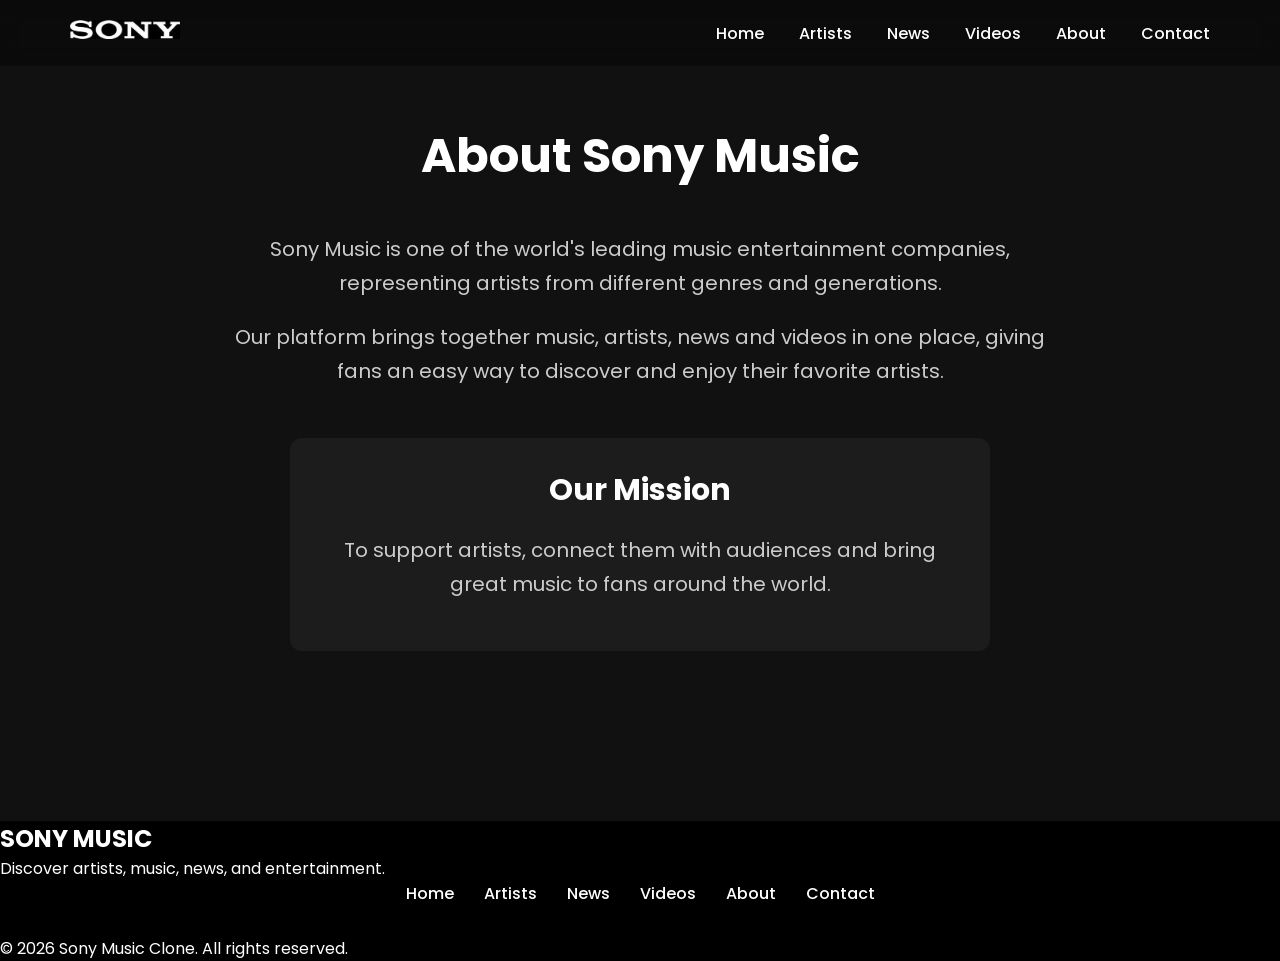
<file: about.html>
<!DOCTYPE html>
<html lang="en">
<head>
    <meta charset="UTF-8">
    <meta name="viewport" content="width=device-width, initial-scale=1.0">
    <title>About - Sony Music Clone</title>

    <link rel="stylesheet" href="css/style.css">
</head>

<body>

    <!-- Navigation -->
   <header>

        <nav class="navbar">

            <div class="logo">
                <a href="index.html">
                    <img src="images/sony-logo.jpg" alt="Sony Music Logo">
                </a>
            </div>

            <ul class="nav-links">

                <li><a href="index.html">Home</a></li>

                <li><a href="artists.html">Artists</a></li>

                <li><a href="news.html">News</a></li>

                <li><a href="videos.html">Videos</a></li>

                <li><a href="about.html">About</a></li>

                <li><a href="contact.html">Contact</a></li>

            </ul>

        </nav>

    </header>


    <!-- About Section -->
    <section class="about-section">

        <h1>About Sony Music</h1>

        <p>
            Sony Music is one of the world's leading music entertainment
            companies, representing artists from different genres and
            generations.
        </p>

        <p>
            Our platform brings together music, artists, news and videos
            in one place, giving fans an easy way to discover and enjoy
            their favorite artists.
        </p>

        <div class="about-box">
            <h2>Our Mission</h2>
            <p>
                To support artists, connect them with audiences and bring
                great music to fans around the world.
            </p>
        </div>

    </section>

    <!-- Footer -->
    <footer>
        <h2>SONY MUSIC</h2>
        <p>Discover artists, music, news, and entertainment.</p>

        <div class="footer-links">
            <a href="index.html">Home</a>
            <a href="artists.html">Artists</a>
            <a href="news.html">News</a>
            <a href="videos.html">Videos</a>
            <a href="about.html">About</a>
            <a href="contact.html">Contact</a>
        </div>

        <p>© 2026 Sony Music Clone. All rights reserved.</p>
    </footer>

</body>
</html>
</file>
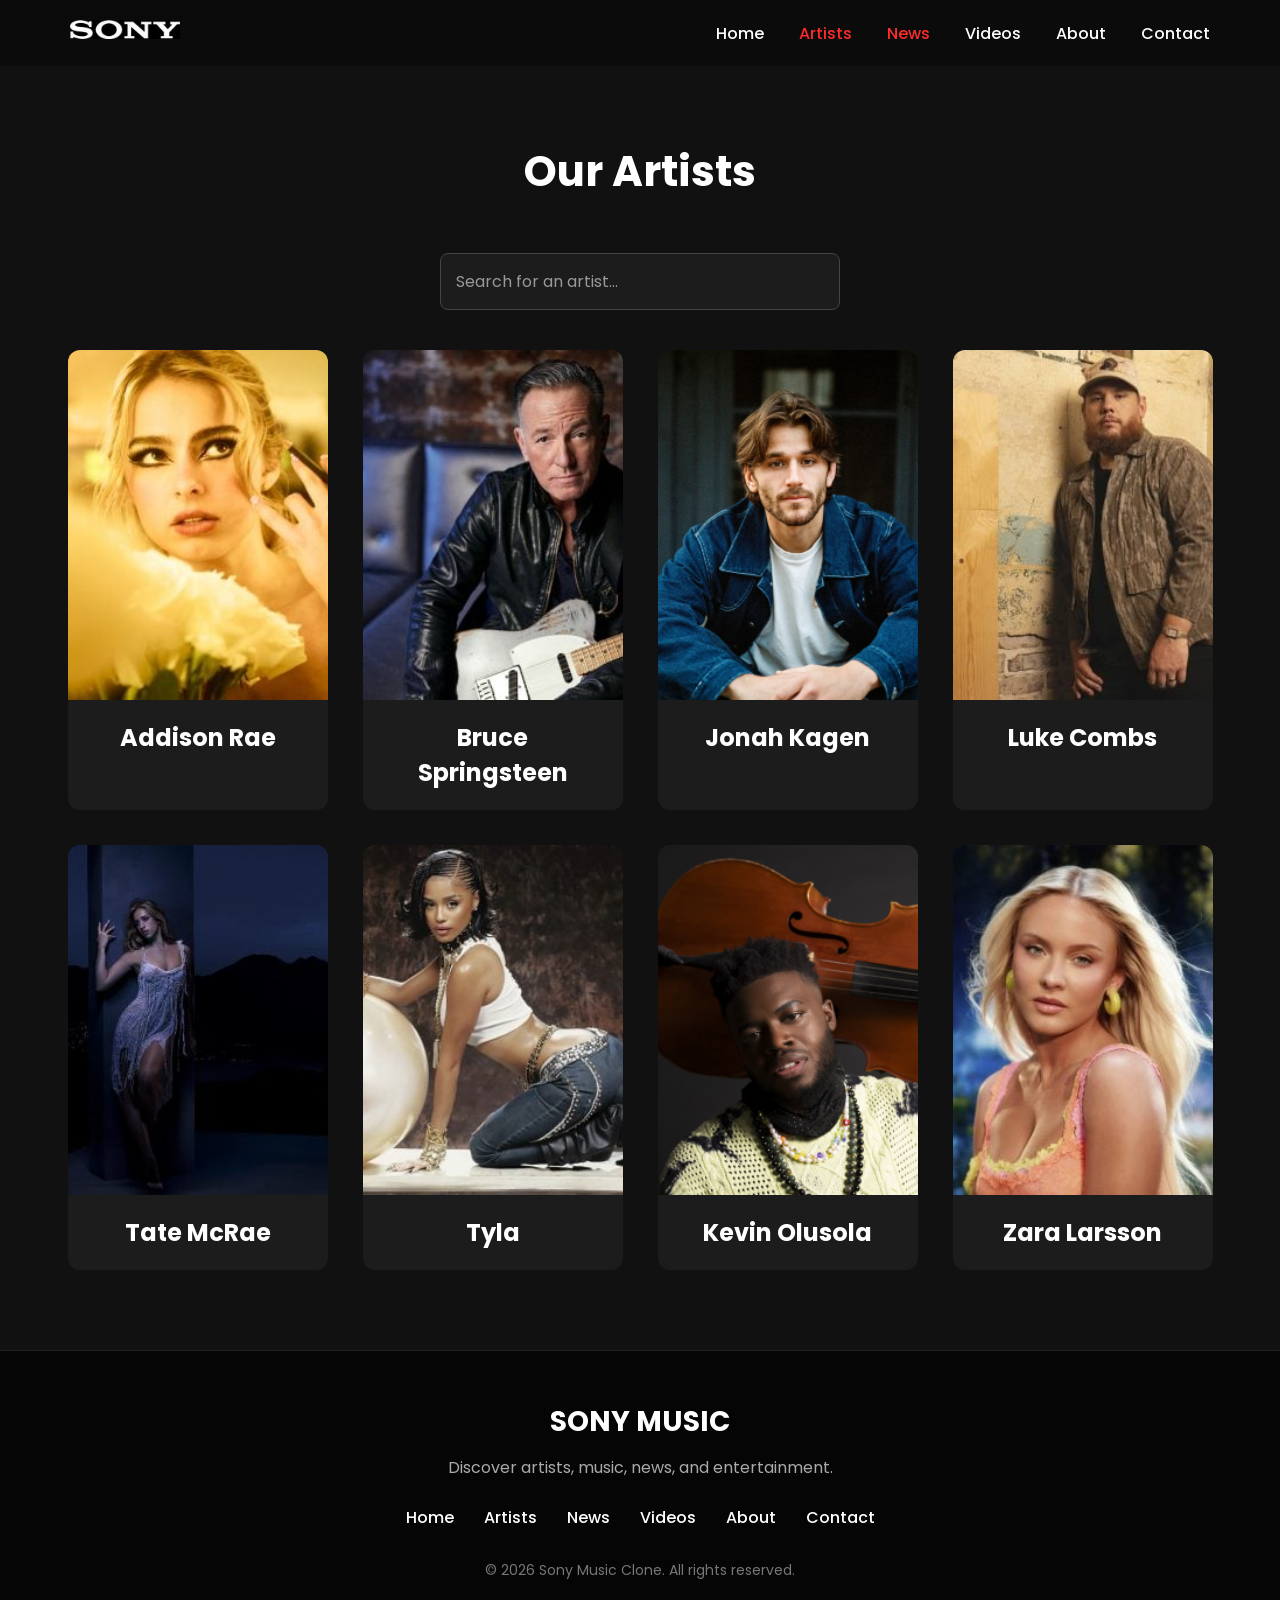
<file: artists.html>
<!DOCTYPE html>
<html lang="en">
<head>
    <meta charset="UTF-8">
    <meta name="viewport" content="width=device-width, initial-scale=1.0">
    <title>Artists - Sony Music Clone</title>
    <link rel="stylesheet" href="css/style.css">
</head>

<body>

    <!-- Navigation -->
  
    <header>

        <nav class="navbar">

            <div class="logo">
                <a href="index.html">
                    <img src="images/sony-logo.jpg" alt="Sony Music Logo">
                </a>
            </div>

            <ul class="nav-links">

                <li><a href="index.html">Home</a></li>

                <li><a href="artists.html" class="active">Artists</a></li>

                <li><a href="news.html" class="active">News</a></li>

                <li><a href="videos.html">Videos</a></li>

                <li><a href="about.html">About</a></li>

                <li><a href="contact.html">Contact</a></li>

            </ul>

        </nav>

    </header>

    <!-- Artists Section -->
    <section class="artists-section">

        <h2>Our Artists</h2>
        <input type="text" id="artistSearch" placeholder="Search for an artist...">

        <div class="artist-container">

            <div class="artist-card">
                <img src="images/artist-addison.jpg" alt="Addison Rae">
                <h3>Addison Rae</h3>
            </div>

            <div class="artist-card">
                <img src="images/artist-bruce.jpg" alt="Bruce Springsteen">
                <h3>Bruce Springsteen</h3>
            </div>

            <div class="artist-card">
                <img src="images/artist-jonah.png" alt="Jonah Kagen">
                <h3>Jonah Kagen</h3>
            </div>

            <div class="artist-card">
                <img src="images/artist-luke.jpg" alt="Luke Combs">
                <h3>Luke Combs</h3>
            </div>

            <div class="artist-card">
                <img src="images/artist-tate.jpg" alt="Tate McRae">
                <h3>Tate McRae</h3>
            </div>

            <div class="artist-card">
                <img src="images/artist-tyla.jpg" alt="Tyla">
                <h3>Tyla</h3>
            </div>

            <div class="artist-card">
                <img src="images/artist-kevin.png" alt="Kevin Olusola">
                <h3>Kevin Olusola</h3>
            </div>

            <div class="artist-card">
                <img src="images/artist-zara.jpg" alt="Zara Larsson">
                <h3>Zara Larsson</h3>
            </div>

        </div>

    </section>

    <!-- Footer -->
    <footer class="footer">
        <div class="footer-content">
            <h2>SONY MUSIC</h2>
            <p>Discover artists, music, news, and entertainment.</p>

            <div class="footer-links">
                <a href="index.html">Home</a>
                <a href="artists.html">Artists</a>
                <a href="news.html">News</a>
                <a href="videos.html">Videos</a>
                <a href="about.html">About</a>
                <a href="contact.html">Contact</a>
            </div>

            <p class="copyright">© 2026 Sony Music Clone. All rights reserved.</p>
        </div>
    </footer>
<script src="js/search.js"></script>
</body>
</html>
</file>
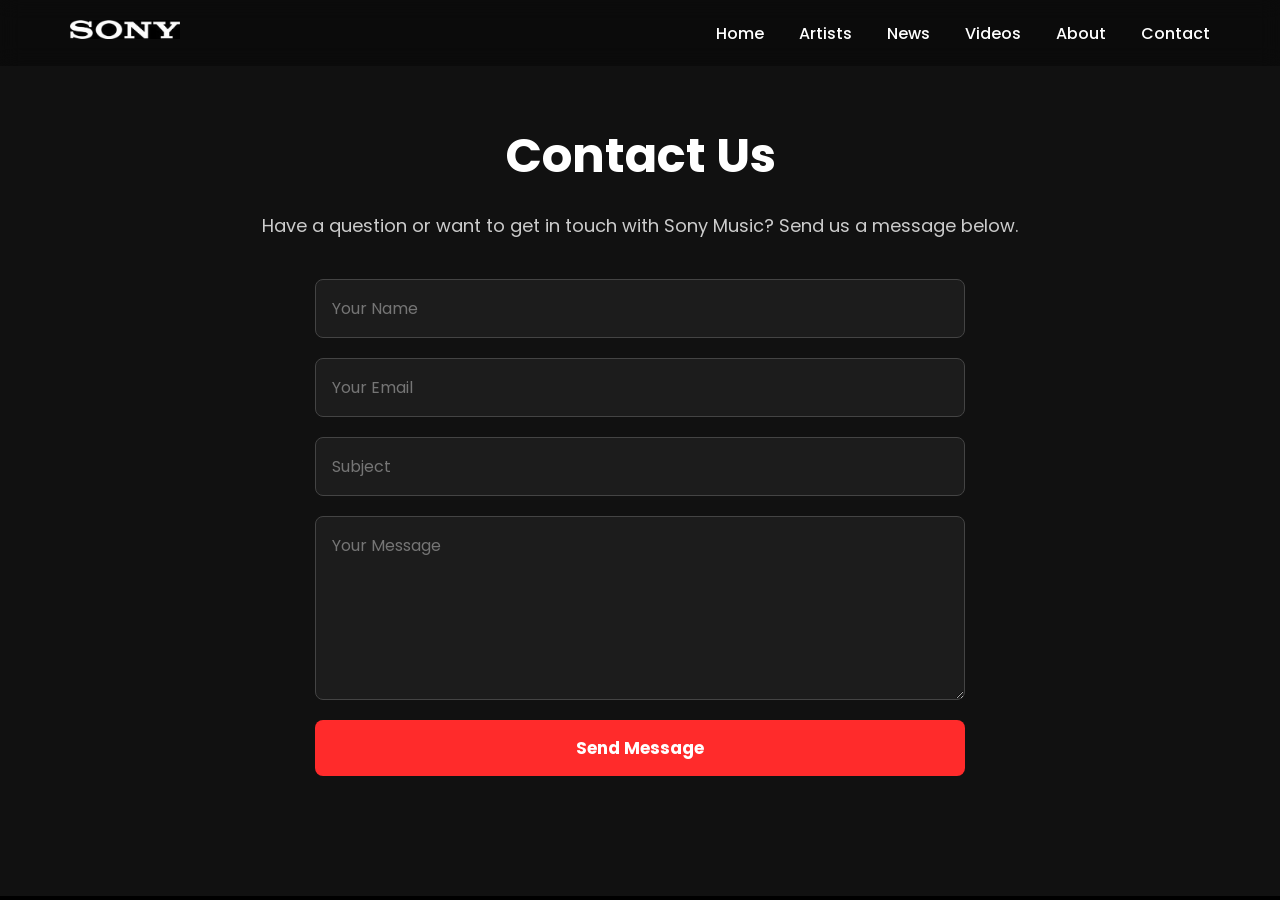
<file: contact.html>
<!DOCTYPE html>
<html lang="en">
<head>
    <meta charset="UTF-8">
    <meta name="viewport" content="width=device-width, initial-scale=1.0">
    <title>Contact - Sony Music Clone</title>

    <link rel="stylesheet" href="css/style.css">
</head>

<body>

    <!-- Navigation -->
    <!-- Paste the same navbar from index.html here -->
<header>

        <nav class="navbar">

            <div class="logo">
                <a href="index.html">
                    <img src="images/sony-logo.jpg" alt="Sony Music Logo">
                </a>
            </div>

            <ul class="nav-links">

                <li><a href="index.html">Home</a></li>

                <li><a href="artists.html">Artists</a></li>

                <li><a href="news.html">News</a></li>

                <li><a href="videos.html">Videos</a></li>

                <li><a href="about.html">About</a></li>

                <li><a href="contact.html">Contact</a></li>

            </ul>

        </nav>

    </header>
    <section class="contact-section">

        <h1>Contact Us</h1>

        <p>
            Have a question or want to get in touch with Sony Music?
            Send us a message below.
        </p>

        <form class="contact-form" id="contactForm">

    <input type="text" id="name" placeholder="Your Name" required>

    <input type="email" id="email" placeholder="Your Email" required>

    <input type="text" id="subject" placeholder="Subject" required>

    <textarea id="message" placeholder="Your Message" rows="6" required></textarea>

    <button type="submit">Send Message</button>

</form>

    </section>

    <!-- Footer -->
    <!-- Paste the same footer from index.html here -->
<script src="js/contact.js"></script>
</body>
</html>
</file>
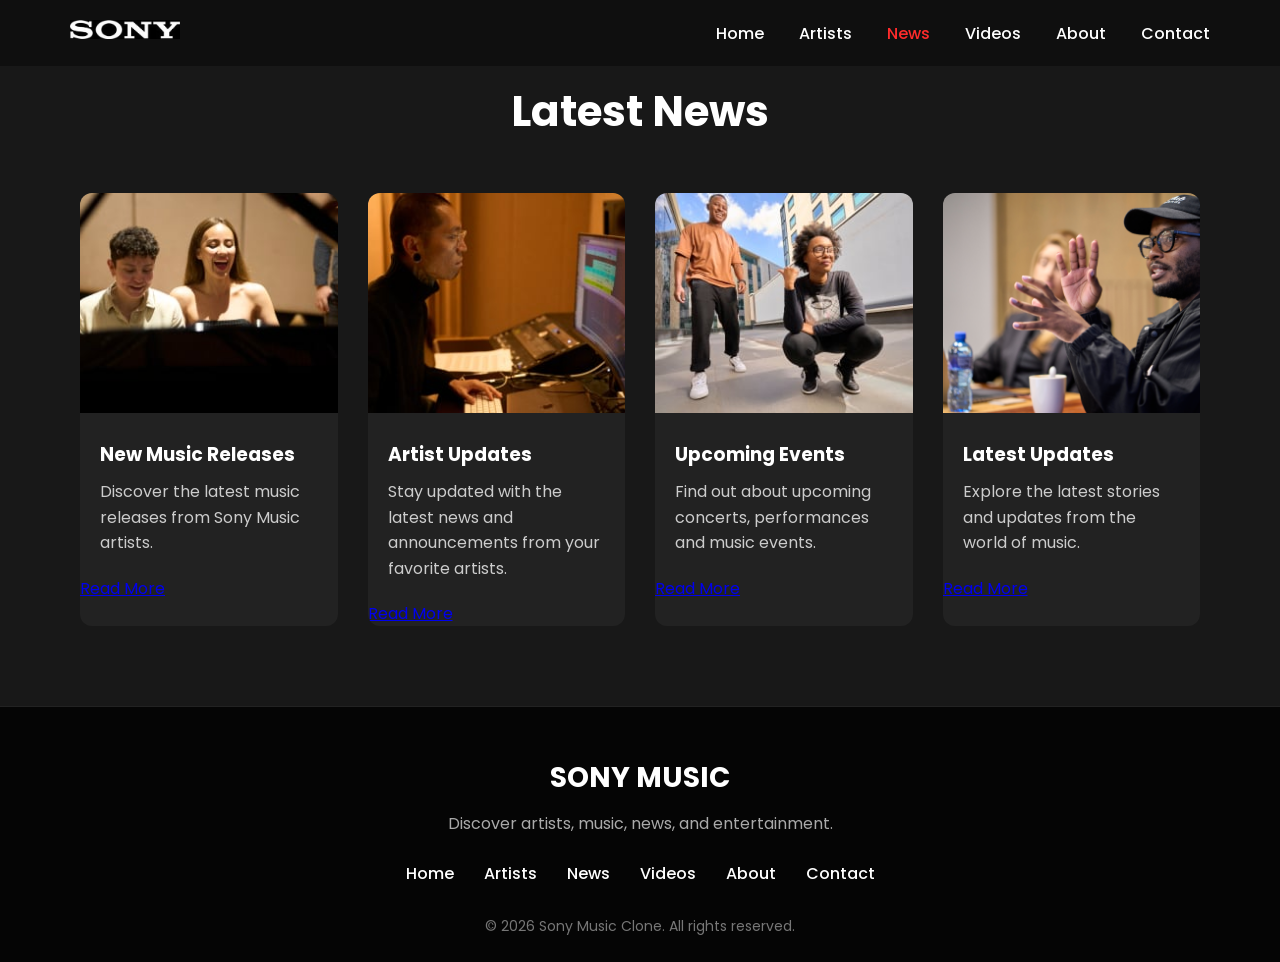
<file: news.html>
<!DOCTYPE html>
<html lang="en">

<head>
    <meta charset="UTF-8">
    <meta name="viewport" content="width=device-width, initial-scale=1.0">
    <title>News - Sony Music Clone</title>
    <link rel="stylesheet" href="css/style.css">
</head>

<body>

    <!-- Navigation -->
    <header>

        <nav class="navbar">

            <div class="logo">
                <a href="index.html">
                    <img src="images/sony-logo.jpg" alt="Sony Music Logo">
                </a>
            </div>

            <ul class="nav-links">

                <li><a href="index.html">Home</a></li>

                <li><a href="artists.html">Artists</a></li>

                <li><a href="news.html" class="active">News</a></li>

                <li><a href="videos.html">Videos</a></li>

                <li><a href="about.html">About</a></li>

                <li><a href="contact.html">Contact</a></li>

            </ul>

        </nav>

    </header>


    <!-- News Section -->

    <section class="news-section">

        <h2>Latest News</h2>

        <div class="news-container">

            <div class="news-card">
                <img src="images/news1.jpg" alt="Music News">
                <h3>New Music Releases</h3>
                <p>
                    Discover the latest music releases from Sony Music artists.
                </p>
                <a href="#">Read More</a>
            </div>


            <div class="news-card">
                <img src="images/news2.jpg" alt="Artist News">
                <h3>Artist Updates</h3>
                <p>
                    Stay updated with the latest news and announcements from your favorite artists.
                </p>
                <a href="#">Read More</a>
            </div>


            <div class="news-card">
                <img src="images/news3.jpg" alt="Music Event">
                <h3>Upcoming Events</h3>
                <p>
                    Find out about upcoming concerts, performances and music events.
                </p>
                <a href="#">Read More</a>
            </div>


            <div class="news-card">
                <img src="images/news4.png" alt="Music News">
                <h3>Latest Updates</h3>
                <p>
                    Explore the latest stories and updates from the world of music.
                </p>
                <a href="#">Read More</a>
            </div>

        </div>

    </section>


    <!-- Footer -->

    <footer class="footer">

        <div class="footer-content">

            <h2>SONY MUSIC</h2>

            <p>
                Discover artists, music, news, and entertainment.
            </p>

            <div class="footer-links">

                <a href="index.html">Home</a>
                <a href="artists.html">Artists</a>
                <a href="news.html">News</a>
                <a href="videos.html">Videos</a>
                <a href="about.html">About</a>
                <a href="contact.html">Contact</a>

            </div>

            <p class="copyright">
                © 2026 Sony Music Clone. All rights reserved.
            </p>

        </div>

    </footer>

</body>

</html>
</file>
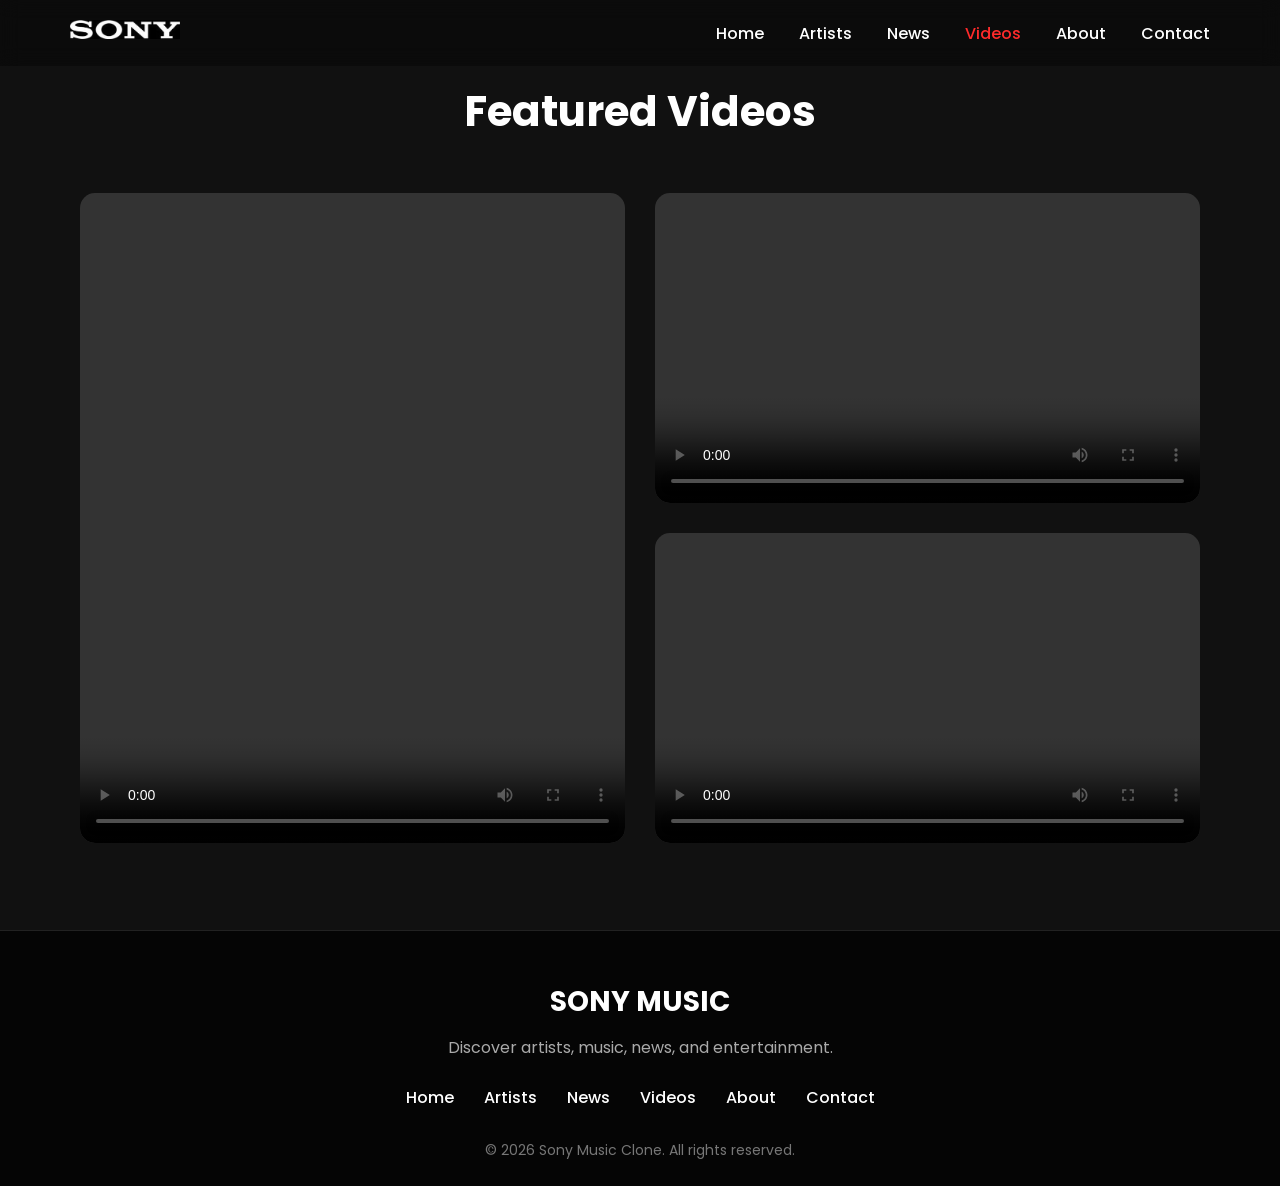
<file: videos.html>
<!DOCTYPE html>
<html lang="en">

<head>
    <meta charset="UTF-8">
    <meta name="viewport" content="width=device-width, initial-scale=1.0">
    <title>Videos - Sony Music Clone</title>
    <link rel="stylesheet" href="css/style.css">
</head>

<body>

    <!-- Navigation -->
    <header>

        <nav class="navbar">

            <div class="logo">
                <a href="index.html">
                    <img src="images/sony-logo.jpg" alt="Sony Music Logo">
                </a>
            </div>

            <ul class="nav-links">

                <li><a href="index.html">Home</a></li>

                <li><a href="artists.html">Artists</a></li>

                <li><a href="news.html">News</a></li>

                <li><a href="videos.html" class="active">Videos</a></li>

                <li><a href="about.html">About</a></li>

                <li><a href="contact.html">Contact</a></li>

            </ul>

        </nav>

    </header>


    <!-- Videos Section -->

    <section class="videos-section">

        <h2>Featured Videos</h2>

        <div class="video-grid">

            <!-- Vertical Video -->

            <div class="video-vertical">

                <video controls>
                    <source src="videos/phone1.mp4" type="video/mp4">
                </video>

            </div>


            <!-- Horizontal Videos -->

            <div class="video-horizontal">

                <video controls>
                    <source src="videos/phone2.mp4" type="video/mp4">
                </video>

                <video controls>
                    <source src="videos/phone3.mp4" type="video/mp4">
                </video>

            </div>

        </div>

    </section>


    <!-- Footer -->

    <footer class="footer">

        <div class="footer-content">

            <h2>SONY MUSIC</h2>

            <p>
                Discover artists, music, news, and entertainment.
            </p>

            <div class="footer-links">

                <a href="index.html">Home</a>
                <a href="artists.html">Artists</a>
                <a href="news.html">News</a>
                <a href="videos.html">Videos</a>
                <a href="about.html">About</a>
                <a href="contact.html">Contact</a>

            </div>

            <p class="copyright">
                © 2026 Sony Music Clone. All rights reserved.
            </p>

        </div>

    </footer>

</body>

</html>
</file>
<file: css/style.css>
/* ===========================
   GOOGLE FONT
=========================== */

@import url('https://fonts.googleapis.com/css2?family=Poppins:wght@300;400;500;600;700&display=swap');

/* ===========================
   RESET
=========================== */

*{
    margin:0;
    padding:0;
    box-sizing:border-box;
    font-family:'Poppins',sans-serif;
}

html{
    scroll-behavior:smooth;
}

body{
    background:#000;
    color:white;
}

/* ===========================
   NAVBAR
=========================== */

.navbar{

    position:fixed;

    top:0;

    left:0;

    width:100%;

    padding:20px 70px;

    display:flex;

    justify-content:space-between;

    align-items:center;

    z-index:1000;

    background:rgba(0,0,0,.35);

    backdrop-filter:blur(10px);

}

.logo img{

    width:160px;

}

.nav-links{

    display:flex;

    list-style:none;

    gap:35px;

}

.nav-links a{

    color:white;

    text-decoration:none;

    font-size:16px;

    font-weight:500;

    transition:.3s;

}

.nav-links a:hover{

    color:#e50914;

}

/* ===========================
   HERO
=========================== */

.hero{
    height: 100vh;
    background: linear-gradient(rgba(0,0,0,0.5), rgba(0,0,0,0.5)),
                url("../images/hero4.png");
    background-size: cover;
    background-position: center;
    display: flex;
    align-items: center;
}

.hero img{

    width:100%;

    height:100%;

    object-fit:cover;

}

/* Dark Overlay */

.hero::before{

    content:"";

    position:absolute;

    inset:0;

    background:rgba(0,0,0,.45);

}

/* Text */

.hero-content{

    position:absolute;

    top:50%;

    left:8%;

    transform:translateY(-50%);

    max-width:600px;

    z-index:10;

}

.hero-content h1{

    font-size:60px;

    margin-bottom:20px;

}

.hero-content p{

    font-size:18px;

    line-height:1.8;

    margin-bottom:35px;

}

.hero-button{

    display:inline-block;

    padding:15px 40px;

    background:#e50914;

    color:white;

    text-decoration:none;

    border-radius:40px;

    transition:.3s;

}

.hero-button:hover{

    background:white;

    color:black;

}



.logo img{
    width: 110px;
    height: auto;
}

nav ul li a{
    transition:0.3s;
}

nav ul li a:hover{
    color:#ff2b2b;
}

nav ul li a.active{
    color:#ff2b2b;
}


/* Featured Artists */

.artists-section{
    padding:140px 8% 80px;
    background:#111;
    color:white;
}

.artists-section h2{
    text-align:center;
    font-size:42px;
    margin-bottom:50px;
}

.artist-container{
    display: grid;
    grid-template-columns: repeat(4, minmax(260px, 1fr));
    gap: 35px;
    justify-content: center;
}

.artist-card{
    background: #1c1c1c;
    border-radius: 12px;
    overflow: hidden;
    text-align: center;
    transition: 0.3s;
}

.artist-card img{
    width: 100%;
    height: 380px;
    object-fit: cover;
    display: block;
}

.artist-card h3{
    padding: 20px;
    font-size: 18px;
    color: white;
}

.artist-card{
    background:#1c1c1c;
    border-radius:12px;
    overflow:hidden;
    transition:0.4s;
    cursor:pointer;
}

.artist-card img{
    width:100%;
    height:350px;
    object-fit:cover;
}

.artist-card h3{
    text-align:center;
    padding:20px;
    font-size:24px;
}

.artist-card:hover{
    transform:translateY(-10px);
    box-shadow:0 0 25px rgba(255,0,0,.4);
}

.artist-card{
    background:#1c1c1c;
    border-radius:12px;
    overflow:hidden;
    transition:0.4s;
    cursor:pointer;

    display:flex;
    flex-direction:column;
}

.artist-card img{
    width:100%;
    height:350px;
    object-fit:cover;
}

/* News Section */

.news-section{
    background:#181818;
    padding:80px;
    color:white;
}

.news-section h2{
    text-align:center;
    font-size:42px;
    margin-bottom:50px;
}

.news-container{
    display:grid;
    grid-template-columns:repeat(4,1fr);
    gap:30px;
}

.news-card{
    background:#222;
    border-radius:12px;
    overflow:hidden;
    transition:.3s;
}

.news-card:hover{
    transform:translateY(-8px);
}

.news-card img{
    width:100%;
    height:220px;
    object-fit:cover;
}

.news-card h3{
    padding:20px 20px 10px;
}

.news-card p{
    padding:0 20px 20px;
    color:#ccc;
    line-height:1.6;
}

/* Videos Section */

.videos-section{
    background:#111;
    padding:80px;
    color:white;
}

.videos-section h2{
    text-align:center;
    font-size:42px;
    margin-bottom:50px;
}

.video-container{
    display:grid;
    grid-template-columns:repeat(2,1fr);
    gap:40px;
}

.video-container video{
    width:100%;
    border-radius:12px;
    box-shadow:0 0 15px rgba(255,255,255,0.1);
}

.video-grid {
    display: grid;
    grid-template-columns: 1fr 1fr;
    gap: 30px;
    max-width: 1350px;
    margin: 0 auto;
}

.video-vertical video {
    width: 100%;
    height: 650px;
    object-fit: cover;
    border-radius: 15px;
}

.video-horizontal {
    display: flex;
    flex-direction: column;
    gap: 30px;
}

.video-horizontal video {
    width: 100%;
    height: 310px;
    object-fit: cover;
    border-radius: 15px;
}

/* Footer */
.footer {
    background: #050505;
    color: white;
    text-align: center;
    padding: 50px 20px 25px;
    border-top: 1px solid #222;
}

.footer-content h2 {
    font-size: 28px;
    margin-bottom: 12px;
}

.footer-content p {
    color: #aaa;
    margin-bottom: 25px;
}

.footer-links {
    display: flex;
    justify-content: center;
    gap: 30px;
    flex-wrap: wrap;
    margin-bottom: 30px;
}

.footer-links a {
    color: white;
    text-decoration: none;
    font-weight: 500;
}

.footer-links a:hover {
    color: #ff2b2b;
}

.footer .copyright {
    font-size: 14px;
    color: #777;
    margin-bottom: 0;
}

/* About Page */

.about-section {
    min-height: 650px;
    padding: 120px 15%;
    background: #111;
    color: white;
    text-align: center;
}

.about-section h1 {
    font-size: 48px;
    margin-bottom: 40px;
}

.about-section p {
    font-size: 20px;
    line-height: 1.7;
    color: #ccc;
    max-width: 850px;
    margin: 20px auto;
}

.about-box {
    background: #1c1c1c;
    padding: 30px;
    margin: 50px auto;
    max-width: 700px;
    border-radius: 12px;
}

.about-box h2 {
    font-size: 30px;
    margin-bottom: 15px;
}

/* Contact Page */

.contact-section {
    min-height: 650px;
    padding: 120px 15%;
    background: #111;
    color: white;
    text-align: center;
}

.contact-section h1 {
    font-size: 48px;
    margin-bottom: 20px;
}

.contact-section > p {
    color: #ccc;
    font-size: 18px;
    margin-bottom: 40px;
}

.contact-form {
    max-width: 650px;
    margin: auto;
    display: flex;
    flex-direction: column;
    gap: 20px;
}

.contact-form input,
.contact-form textarea {
    padding: 16px;
    background: #1c1c1c;
    border: 1px solid #444;
    border-radius: 8px;
    color: white;
    font-size: 16px;
    font-family: inherit;
}

.contact-form textarea {
    resize: vertical;
}

.contact-form button {
    padding: 15px;
    background: #ff2b2b;
    color: white;
    border: none;
    border-radius: 8px;
    font-size: 17px;
    font-weight: bold;
    cursor: pointer;
}

.contact-form button:hover {
    opacity: 0.85;
}
#artistSearch {
    display: block;
    width: 400px;
    max-width: 90%;
    margin: 0 auto 40px;
    padding: 15px;
    border: 1px solid #444;
    border-radius: 8px;
    background: #1c1c1c;
    color: white;
    font-size: 16px;
}

#artistSearch::placeholder {
    color: #999;
}

/* Responsive Design */

@media (max-width: 900px) {

    .nav-links {
        gap: 15px;
    }

    .artist-container {
        grid-template-columns: repeat(2, 1fr);
    }

    .news-container {
        grid-template-columns: repeat(2, 1fr);
    }

    .video-grid {
        grid-template-columns: 1fr;
    }

    .video-horizontal {
        flex-direction: row;
    }

    .video-horizontal video {
        height: 250px;
    }

}

@media (max-width: 600px) {

    .navbar {
        flex-direction: column;
        gap: 15px;
    }

    .nav-links {
        flex-wrap: wrap;
        justify-content: center;
    }

    .artist-container {
        grid-template-columns: 1fr;
    }

    .news-container {
        grid-template-columns: 1fr;
    }

    .video-horizontal {
        flex-direction: column;
    }

    .about-section,
    .contact-section,
    .news-section,
    .videos-section {
        padding: 60px 20px;
    }

}
</file>
